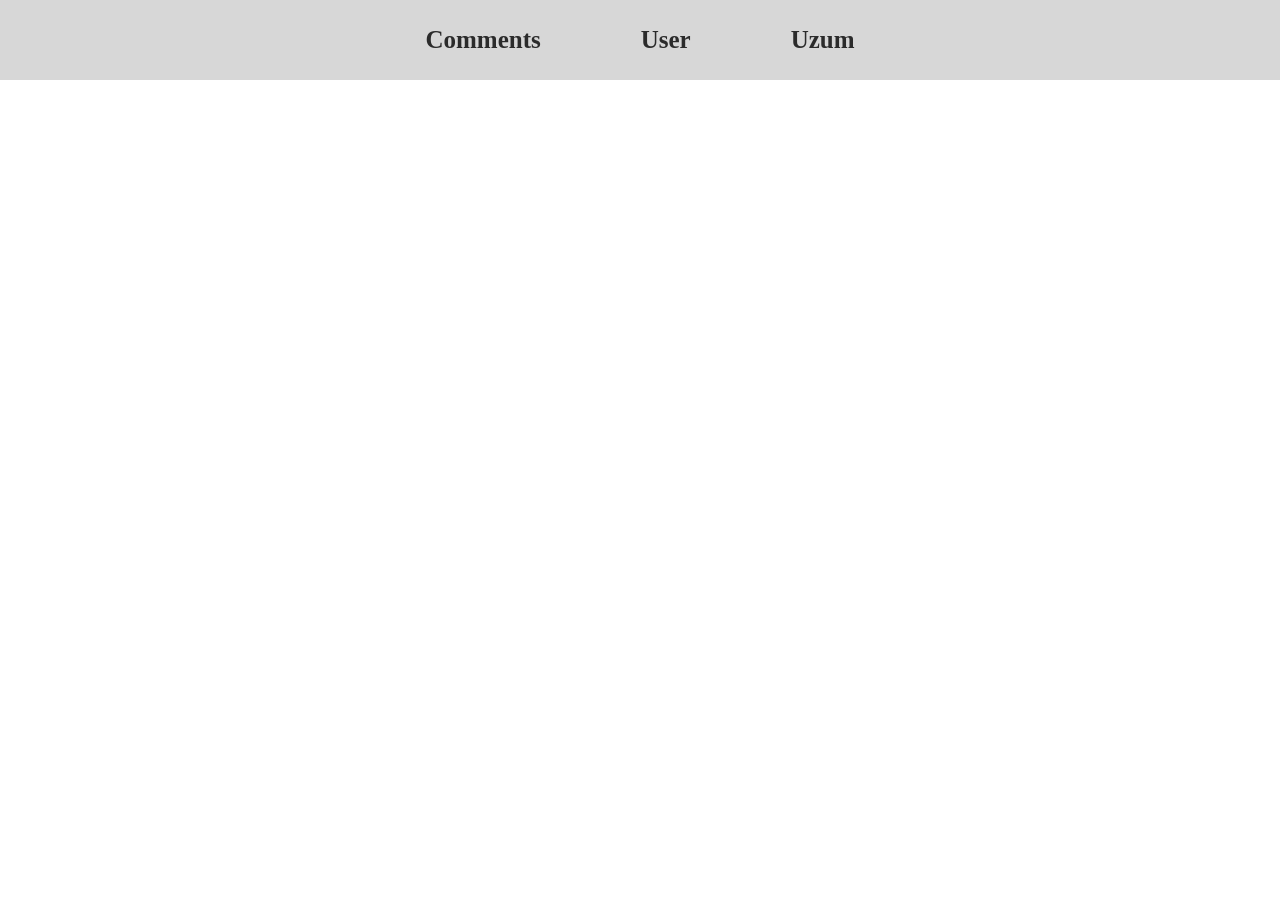
<file: index.html>
<!DOCTYPE html>
<html lang="en">
<head>
    <meta charset="UTF-8">
    <meta name="viewport" content="width=device-width, initial-scale=1.0">
    <title>index</title>
    <link rel="stylesheet" href="./css/style.css">
</head>
<body>

    <!-- <h1>Promise</h1>
    <h1>Event loop</h1>
    <h1>API - Application Programming Interface</h1> -->

    <header>
        <a href="./pages/comments.html">Comments</a>
        <a href="./pages/user.html">User</a>
        <a href="./pages/uzum.html">Uzum</a>
    </header>

    <div class="wrapper">
        
    </div>


    <script src="./js/app.js"></script>
</body>
</html>
</file>
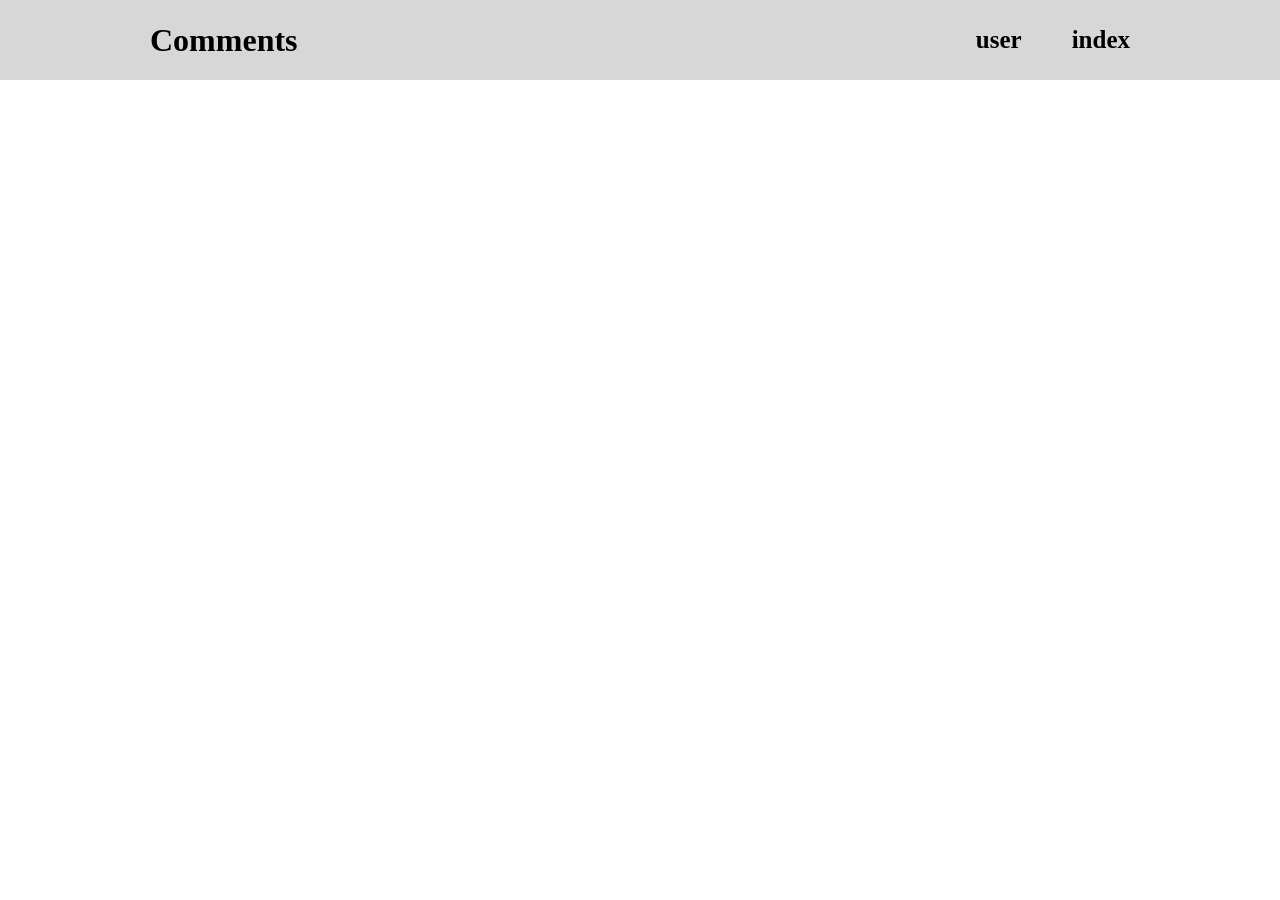
<file: pages/comments.html>
<!DOCTYPE html>
<html lang="en">
<head>
    <meta charset="UTF-8">
    <meta name="viewport" content="width=device-width, initial-scale=1.0">
    <title>Comments</title>
    <link rel="stylesheet" href="/css/style.css">
</head>
<body>

    <div class="comment_head">
        <h1>Comments</h1>

        <div class="comment_link">
            <a href="/pages/user.html">user</a>
            <a href="/index.html">index</a>
        </div>
    </div>

    <div class="comment_wrapper">
        
    </div>


    <script src="/js/comment.js"></script>
</body>
</html>
</file>
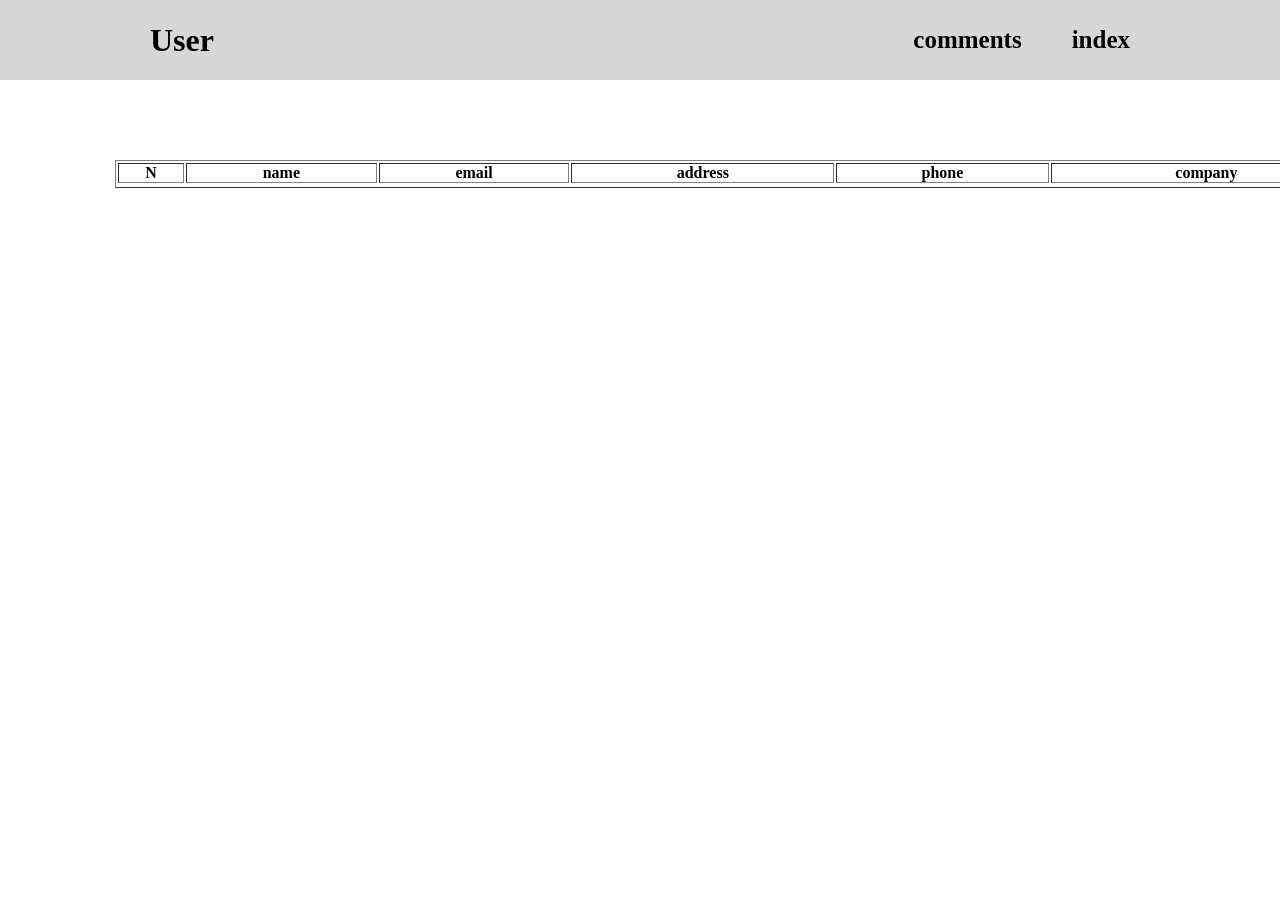
<file: pages/user.html>
<!DOCTYPE html>
<html lang="en">
<head>
    <meta charset="UTF-8">
    <meta name="viewport" content="width=device-width, initial-scale=1.0">
    <title>User</title>
    <link rel="stylesheet" href="/css/style.css">
</head>
<body>
    
    <div class="comment_head">
        <h1>User</h1>

        <div class="comment_link">
            <a href="/pages/comments.html">comments</a>
            <a href="/index.html">index</a>
        </div>
    </div>

    <div class="user_wrapper">
        
    </div>

    <div class="containerr">
        <table border="1" width="1250px">
            <thead>
                <tr>
                    <th>N</th>
                    <th>name</th>
                    <th>email</th>
                    <th>address</th>
                    <th>phone</th>
                    <th>company</th>
                </tr>
            </thead>
    
            <tbody class="tbody">
                <tr>
                    
                </tr>
            </tbody>
        </table>
    </div>


    <script src="/js/user.js"></script>
</body>
</html>
</file>
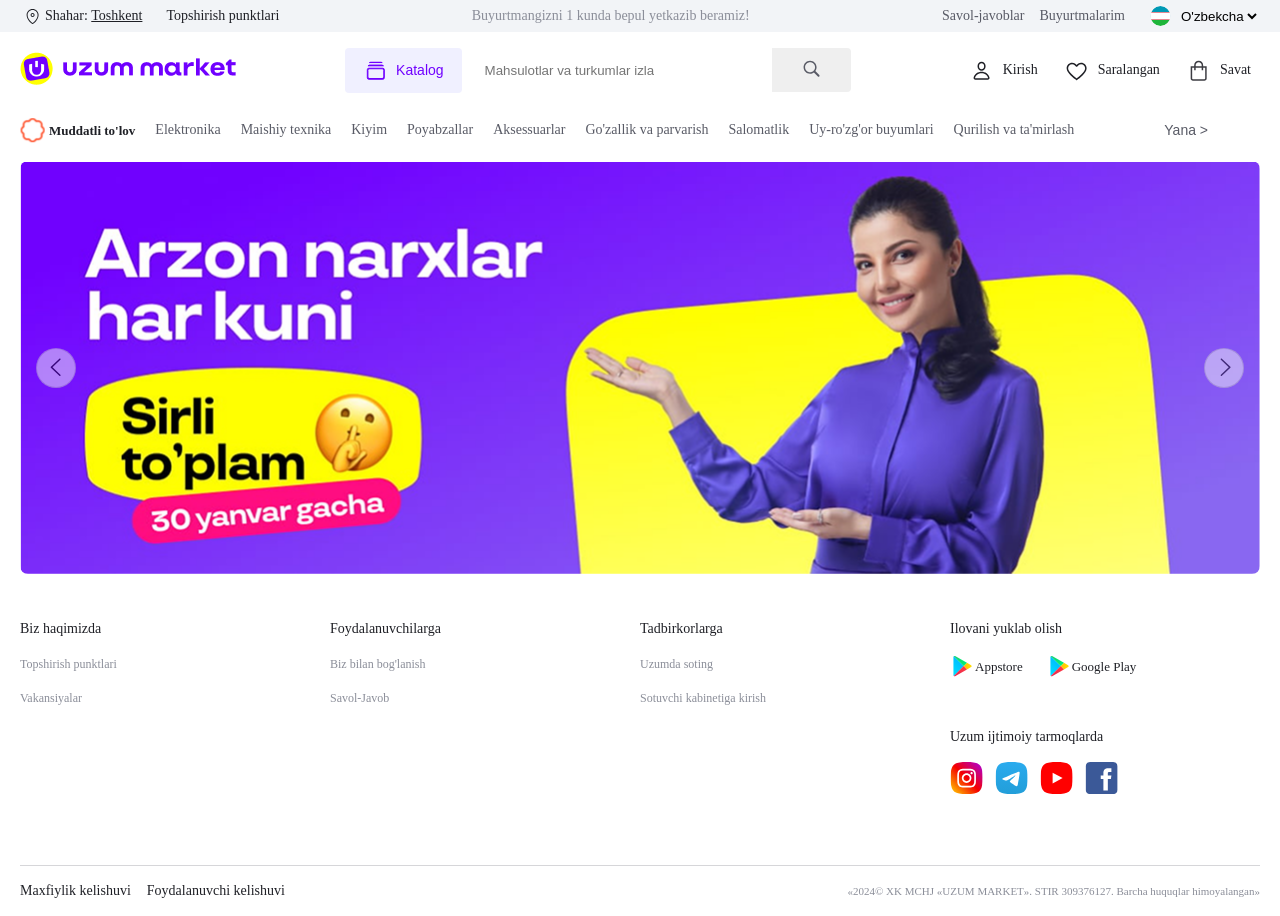
<file: pages/uzum.html>
<!DOCTYPE html>
<html lang="en">
<head>
    <meta charset="UTF-8">
    <meta name="viewport" content="width=device-width, initial-scale=1.0">
    <title>Uzum</title>
    <link rel="stylesheet" href="/css/style.css">
</head>
<body>
    
    <!-- <h1>uzum</h1>
    <a href="/index.html">index</a> -->

    <div class="header">
        <div class="section">
            <div class="container">
                <div class="section1">
                    <div class="left1">
                        <div class="address">
                            <img src="/assets/SVG.svg" alt="">
                            <h4>Shahar: <span>Toshkent</span></h4>
                            <p>Topshirish punktlari</p>
                        </div>
        
                        <div class="date">
                            <p>Buyurtmangizni 1 kunda bepul yetkazib beramiz!</p>
                        </div>
        
                        <div class="add">
                            <p>Savol-javoblar</p>
                            <p>Buyurtmalarim</p>
                        </div>
                    </div>
        
                    <div class="region">
                        <img src="/assets/span.icon__selected-before_margin.svg" alt="">
                        <select id="til" name="til">
                            <option value="uz">O'zbekcha</option>
                            <option value="ru">Русский</option>
                            <option value="en">English</option>
                            <option value="tr">Türkçe</option>
                        </select>
                    </div>
                </div>
            </div>
        </div>

        <div class="container">
            <div class="section2">
                <div class="logo">
                    <img src="/assets/Link → SVG.png" alt="">
                </div>

                <div class="search">
                    <button class="btn">
                        <img src="/assets/div.catalog-icon.svg" alt="">
                        <p>Katalog</p>
                    </button>

                    <form action="">
                        <input type="text" placeholder="Mahsulotlar va turkumlar izlash">
                        <button>
                            <img src="/assets/SVG (4).svg" alt="">
                        </button>
                    </form>
                </div>

                <div class="add">
                    <div>
                        <img src="/assets/SVG (1).svg" alt="">
                        <p>Kirish</p>
                    </div>
                    <div>
                        <img src="/assets/SVG (2).svg" alt="">
                        <p>Saralangan</p>
                    </div>
                    <div>
                        <img src="/assets/SVG (3).svg" alt="">
                        <p>Savat</p>
                    </div>
                </div>
            </div>
    
            <div class="section3">
                <div class="pay">
                    <img src="/assets/div.image.svg" alt="">
                    <h2>Muddatli to'lov</h2>
                </div>

                <ul>
                    <li>
                        <a href="#">Elektronika</a>
                    </li>
                    <li>
                        <a href="#">Maishiy texnika</a>
                    </li>
                    <li>
                        <a href="#">Kiyim</a>
                    </li>
                    <li>
                        <a href="#">Poyabzallar</a>
                    </li>
                    <li>
                        <a href="#">Aksessuarlar</a>
                    </li>
                    <li>
                        <a href="#">Go'zallik va parvarish</a>
                    </li>
                    <li>
                        <a href="#">Salomatlik</a>
                    </li>
                    <li>
                        <a href="#">Uy-ro'zg'or buyumlari</a>
                    </li>
                    <li>
                        <a href="#">Qurilish va ta'mirlash</a>
                    </li>
                    <li class="last">
                        <button class="btn_link">
                            <a href="#">Yana ></a>
                        </button>
                    </li>
                </ul>
            </div>
        </div>
    </div>


    <div class="banner">
        <div class="container">
            <div class="wrapper_banner">
                <div class="main_img">
                    <img class="main_img" src="/assets/swiper-slide.png" alt="">
                </div>

                <!-- <div class="images">
                    <img src="/assets/swiper-slide.png" alt="">
                    <img src="/assets/img3.avif" alt="">
                    <img src="/assets/img33.avif" alt="">
                    <img src="/assets/img4.avif" alt="">
                    <img src="/assets/img5.avif" alt="">
                </div> -->

                <button onclick="afterImg()" class="after wrap">
                    <img src="/assets/SVG (5).svg" alt="">
                </button>
                <button onclick="nextImg()" class="next wrap">
                    <img src="/assets/SVG (6).svg" alt="">
                </button>
            </div>
        </div>
    </div>


    <footer>
        <div class="container">
            <div class="wrapper_foot">
                <div class="foot_top">
                    <div class="foot_elem">
                        <h3>Biz haqimizda</h3>
                        <p>Topshirish punktlari</p>
                        <p>Vakansiyalar</p>
                    </div>

                    <div class="foot_elem">
                        <h3>Foydalanuvchilarga</h3>
                        <p>Biz bilan bog'lanish</p>
                        <p>Savol-Javob</p>
                    </div>

                    <div class="foot_elem">
                        <h3>Tadbirkorlarga</h3>
                        <p>Uzumda soting</p>
                        <p>Sotuvchi kabinetiga kirish</p>
                    </div>

                    <div class="foot_elem">
                        <h3>Ilovani yuklab olish</h3>
                        <div class="app">
                            <div class="app1">
                                <img src="/assets/SVG (7).svg" alt="">
                                <h4>Appstore</h4>
                            </div>
                            <div class="app1">
                                <img src="/assets/SVG (7).svg" alt="">
                                <h4>Google Play</h4>
                            </div>
                        </div>
                        <div class="social">
                            <h3>Uzum ijtimoiy tarmoqlarda</h3>
                            <div class="social_img">
                                <a target="_blank" href="https://www.instagram.com/"><img src="/assets/Link → SVG.svg" alt=""></a>
                                <a target="_blank" href="https://telegram.org/"><img src="/assets/Link → SVG (1).svg" alt=""></a>
                                <a target="_blank" href="https://www.youtube.com/"><img src="/assets/Link → SVG (2).svg" alt=""></a>
                                <a target="_blank" href="https://www.facebook.com/"><img src="/assets/Link → SVG (3).svg" alt=""></a>
                            </div>
                        </div>
                    </div>
                </div>

                <div class="foot_bottom">
                    <div class="bottom_left">
                        <h3>Maxfiylik kelishuvi</h3>
                        <h3>Foydalanuvchi kelishuvi</h3>
                    </div>

                    <div class="bottom_right">
                        <p>«2024© XK MCHJ «UZUM MARKET». STIR 309376127. 
                            Barcha huquqlar himoyalangan»</p>
                    </div>
                </div>
            </div>
        </div>
    </footer>


    <script src="/js/app.js"></script>
</body>
</html>
</file>
<file: css/style.css>
* {
    margin: 0;
    padding: 0;
    box-sizing: border-box;
}


/* ########### index ########### */

header {
    display: flex;
    align-items: center;
    justify-content: center;
    gap: 100px;
    width: 100%;
    height: 80px;
    background-color: rgba(128, 128, 128, 0.317);
    margin-bottom: 20px;

    a {
        text-decoration: none;
        color: rgb(0, 0, 0, .8);
        font-size: 25px;
        font-weight: bold;
    }
    a:hover {
        text-decoration: underline;
    }
}

.wrapper{
    padding: 30px;
    display: flex;
    flex-wrap: wrap;
    gap: 25px;
    justify-content: center;

    .card{
        width: 300px;
        padding: 12px;
        box-shadow: 0 0 10px #0004;
        border-radius: 10px;
        display: flex;
        flex-direction: column;
        justify-content: space-between;
        background-color: rgba(128, 128, 128, 0.177);

        h3 {
            margin-bottom: 10px;
            height: 70px;
        }

        p {
            margin-bottom: 10px;
        }

        button {
            padding: 5px 15px;
            border-radius: 10px;
            font-size: 15px;
            font-weight: 600;
            background-color: rgb(0, 0, 0, .6);
            color: white;
        }
    }
}





/* ########### comments ########### */

.comment_head {
    display: flex;
    align-items: center;
    justify-content: space-between;
    padding: 0 150px;
    width: 100%;
    height: 80px;
    background-color: rgba(128, 128, 128, 0.317);
    margin-bottom: 20px;

    .comment_link {
        display: flex;
        align-items: center;
        gap: 50px;

        a {
            text-decoration: none;
            color: black;
            font-size: 25px;
            font-weight: bold;
        }
        a:hover {
            text-decoration: underline;
        }
    }
}

.comment_wrapper {
    padding: 30px;
    display: flex;
    flex-wrap: wrap;
    gap: 25px;
    justify-content: center;

    .comment_card {
        width: 300px;
        padding: 12px;
        box-shadow: 0 0 10px #0004;
        border-radius: 10px;
        display: flex;
        flex-direction: column;
        justify-content: space-between;
        background-color: rgba(128, 128, 128, 0.177);
    }
}






/* ########### user ########### */

.user_wrapper {
    padding: 30px;
    display: flex;
    flex-wrap: wrap;
    gap: 25px;
    justify-content: center;

    .user_card {
        width: 300px;
        padding: 12px;
        box-shadow: 0 0 10px #0004;
        border-radius: 10px;
        display: flex;
        flex-direction: column;
        justify-content: space-between;
        background-color: rgba(128, 128, 128, 0.177);
    }
}

.containerr {
    max-width: 82%;
    margin: 0 auto;
}

.tbody {
    tr {
        td {
            text-align: center;
        }
    }
}





/* ########### uzum ########### */

.container {
    max-width: 1240px;
    width: 100%;
    margin: 0 auto;
}

.header {
    width: 100%;
    height: 161px;
}

.section {
    background-color: rgba(242, 244, 247, 1);
}

.section1 {
    height: 32px;
    padding: 4px 0;
    display: flex;
    align-items: center;
    justify-content: space-between;
    margin-bottom: 17px;

    .left1 {
        display: flex;
        align-items: center;
        justify-content: space-between;
        width: 1105px;

        .address {
            display: flex;
            align-items: center;

            h4 {
                font-size: 14px;
                font-weight: 400;
                line-height: 14px;
                color: rgba(31, 32, 38, 1);
                margin-right: 24px;

                span {
                    /* border-bottom: 0.8px; */
                    text-decoration: underline;
                    font-weight: 500;
                }
            }

            p {
                font-size: 14px;
                font-weight: 500;
                line-height: 14px;
                color: rgba(31, 32, 38, 1); 
            }
        }

        .date {
            display: flex;
            align-items: center;

            p {
                font-size: 14px;
                font-weight: 400;
                line-height: 14px;
                color: rgba(139, 142, 153, 1);
            }
        }

        .add {
            display: flex;
            align-items: center;
            gap: 15px;

            p {
                font-size: 14px;
                font-weight: 500;
                line-height: 14px;
                color: rgba(89, 91, 102, 1);
            }
        }
    }

    .region {
        display: flex;
        align-items: center;

        select {
            border: none;
            background-color: rgba(242, 244, 247, 1);

            option {
                font-size: 14px;
                font-weight: 500;
                color: rgba(31, 32, 38, 1);
            }
        }
    }
}

.section2 {
    height: 42px;
    margin-bottom: 10px;
    display: flex;
    align-items: center;
    justify-content: space-between;

    .search {
        display: flex;
        align-items: center;
        gap: 7px;

        .btn {
            display: flex;
            align-items: center;
            gap: 8px;
            padding: 10px 18px;
            background-color: rgba(240, 240, 255, 1);
            border: 0;
            border-radius: 4px;

            p {
                font-size: 14px;
                line-height: 18px;
                font-weight: 500;
                color: rgba(112, 0, 255, 1);
            }
        }

        form {
            display: flex;
            align-items: center;

            input {
                padding: 14.5px;
                padding-left: 16px;
                padding-right: 118px;
                border: none;
                border-top-left-radius: 2px;
                border-bottom-left-radius: 2px;

                placeholder {
                    width: 393px;
                    height: 17px;
                }
            }

            button {
                border: 0;
                padding: 8px 27px;
                border-top-right-radius: 4px;
                border-bottom-right-radius: 4px;
            }
        }
    }

    .add {
        display: flex;
        align-items: center;
        gap: 8px;

        div {
            display: flex;
            align-items: center;
            gap: 9px;
            padding: 9px;

            p {
                font-size: 14px;
                line-height: 14px;
                font-weight: 500;
                color: rgba(31, 32, 38, 1);
            }
        }
    }
}

.section3 {
    height: 58px;
    display: flex;
    align-items: center;
    gap: 10px;

    .pay {
        display: flex;
        align-items: center;
        gap: 4px;

        h2 {
            font-size: 13px;
            line-height: 15px;
            font-weight: 600;
            color: rgba(31, 32, 38, 1);
        }
    }

    ul {
        display: flex;
        align-items: center;
        /* gap: 20px; */
        list-style: none;

        li {
            padding: 0 10px;

            a {
                font-size: 14px;
                line-height: 24px;
                font-weight: 400;
                color: rgba(89, 91, 102, 1);
                text-decoration: none;
            }
        }

        .last {
            padding: 0;
            margin-left: 80px;

            .btn_link {
                border: none;
                background-color: white;
            }
        }
    }
}


.banner {
    width: 100%;
    height: 413px;
}

.wrapper_banner {
    position: relative;

    .main_img {
        width: 100%;
        height: 413px;
        object-fit: cover;
        border-radius: 8px;
    }
}

.wrap {
    width: 40px;
    height: 40px;
    border-radius: 50%;
    border: 1px solid rgba(54, 54, 64, 0.25);
    display: flex;
    align-items: center;
    justify-content: center;
    position: absolute;
    top: calc(50% - 20px);
    background-color: rgba(242, 244, 247, 1);
    opacity: 50%;
}
.after {
    left: 16px;
}
.next {
    right: 16px;
}


footer {
    margin-top: 20px;
    width: 100%;
    min-height: 322px;
    padding-top: 25px;
}

.foot_top {
    padding-bottom: 40px;
    display: flex;
    align-items: start;


    .foot_elem {
        width: 310px;
        height: 206px;

        h3 {
            font-size: 14px;
            line-height: 19px;
            font-weight: 500;
            color: rgba(31, 32, 38, 1);
        }

        p {
            font-size: 12px;
            line-height: 16px;
            font-weight: 400;
            color: rgba(139, 142, 153, 1);
            margin-top: 18px;
        }

        .app {
            display: flex;
            align-items: center;
            gap: 24px;
            margin-bottom: 48px;
            margin-top: 16px;

            .app1 {
                display: flex;
                align-items: center;

                h4 {
                    font-size: 13px;
                    line-height: 16px;
                    font-weight: 500;
                    color: rgba(31, 32, 38, 1);
                }
            }
        }

        .social {
            .social_img {
                display: flex;
                align-items: center;
                gap: 12px;
                margin-top: 16px;
            }
        }
    }
}

.foot_bottom {
    display: flex;
    align-items: center;
    justify-content: space-between;
    height: 50px;
    border-top: 0.8px solid rgba(54, 54, 64, 0.2);

    .bottom_left {
        display: flex;
        align-items: center;
        gap: 16px;

        h3 {
            font-size: 14px;
            line-height: 18px;
            font-weight: 500;
            color: rgba(31, 32, 38, 1);
        }
    }

    .bottom_right {
        p {
            font-size: 11px;
            line-height: 14px;
            font-weight: 400;
            color: rgba(139, 142, 153, 1); 
        }
    }
}
</file>
